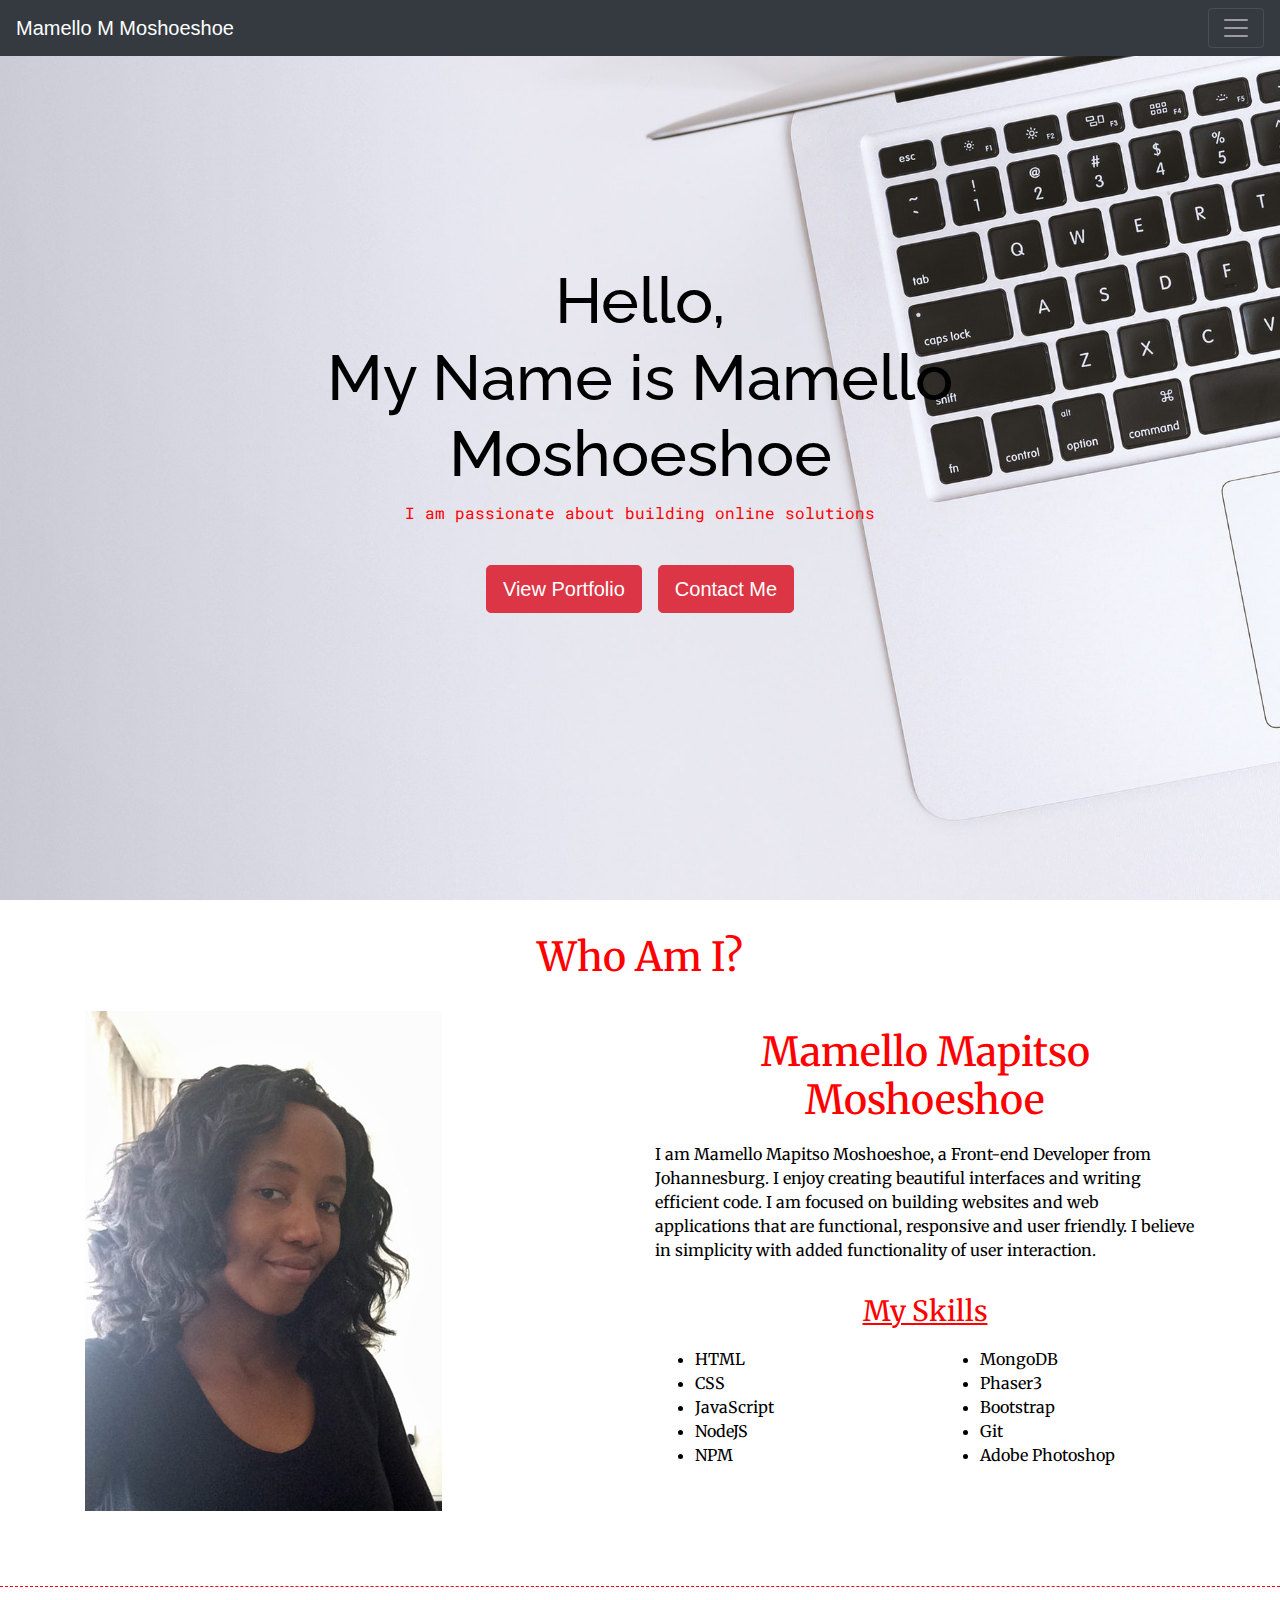
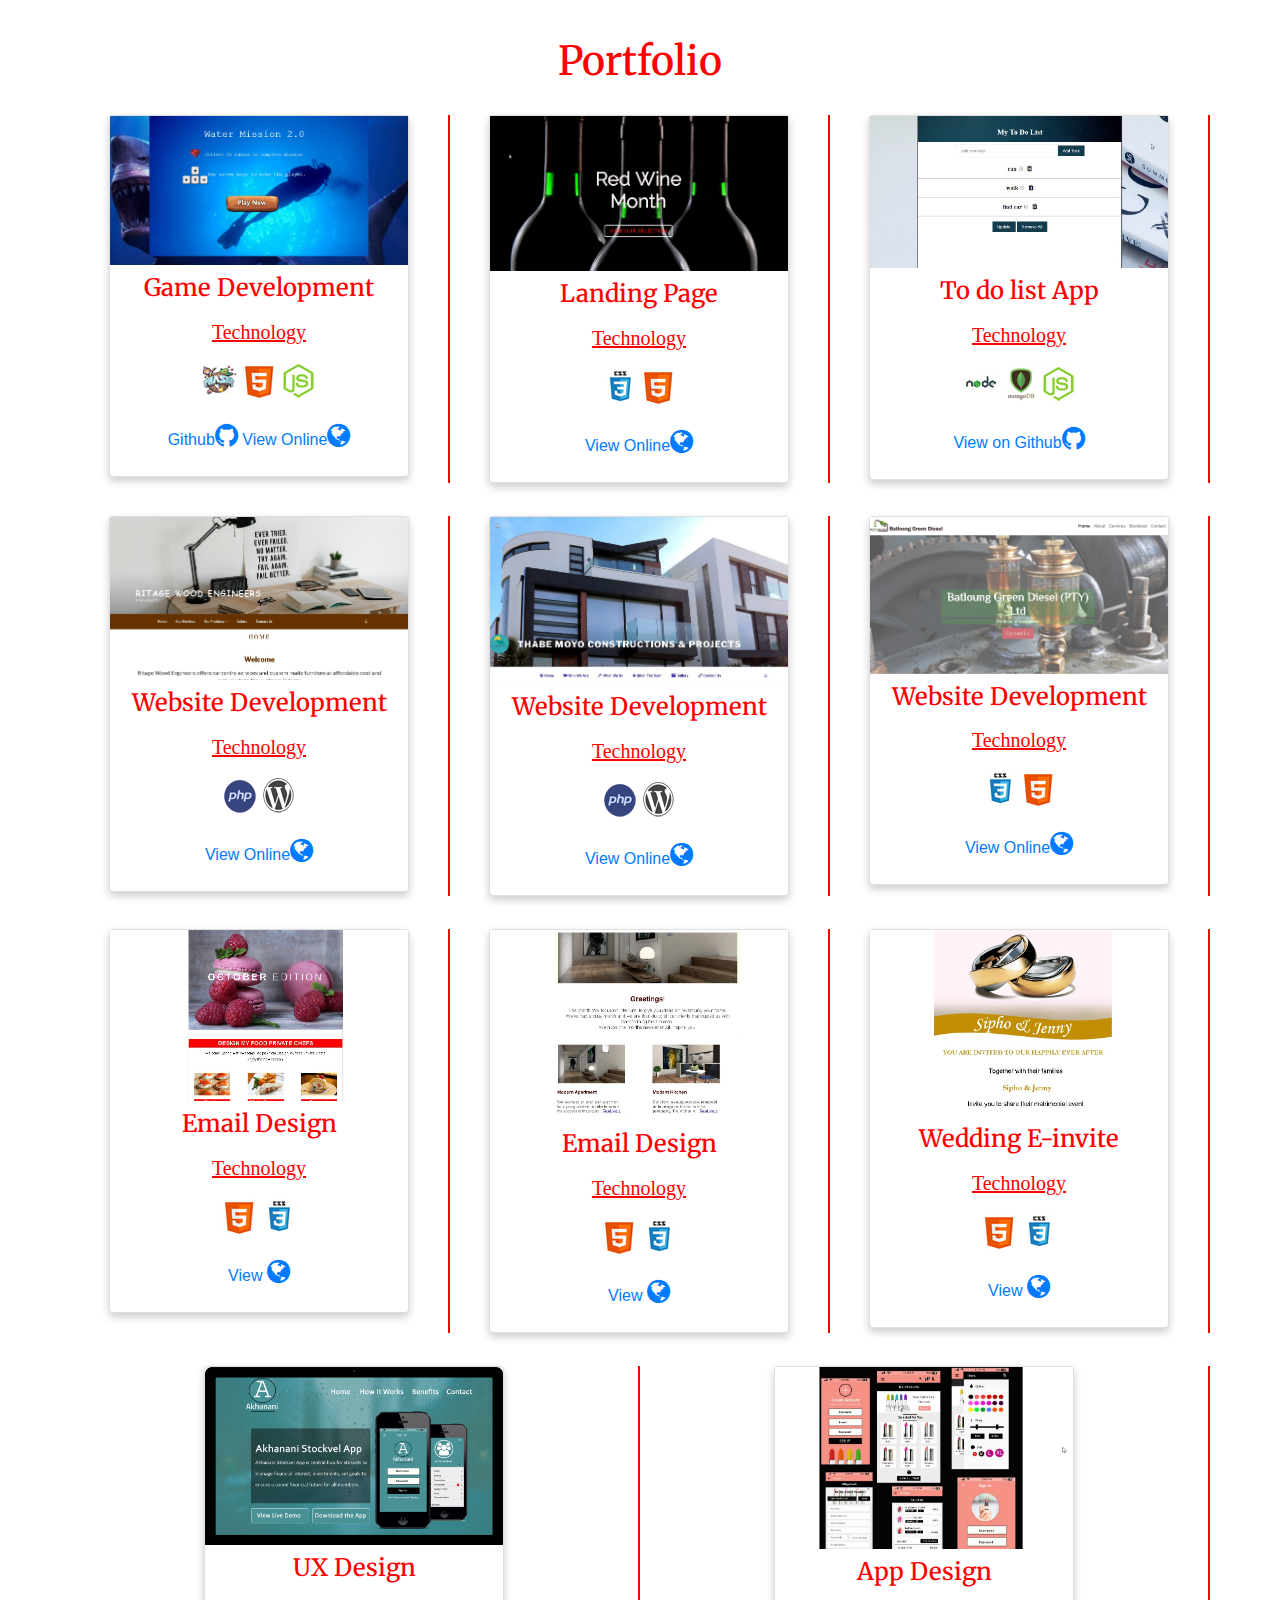
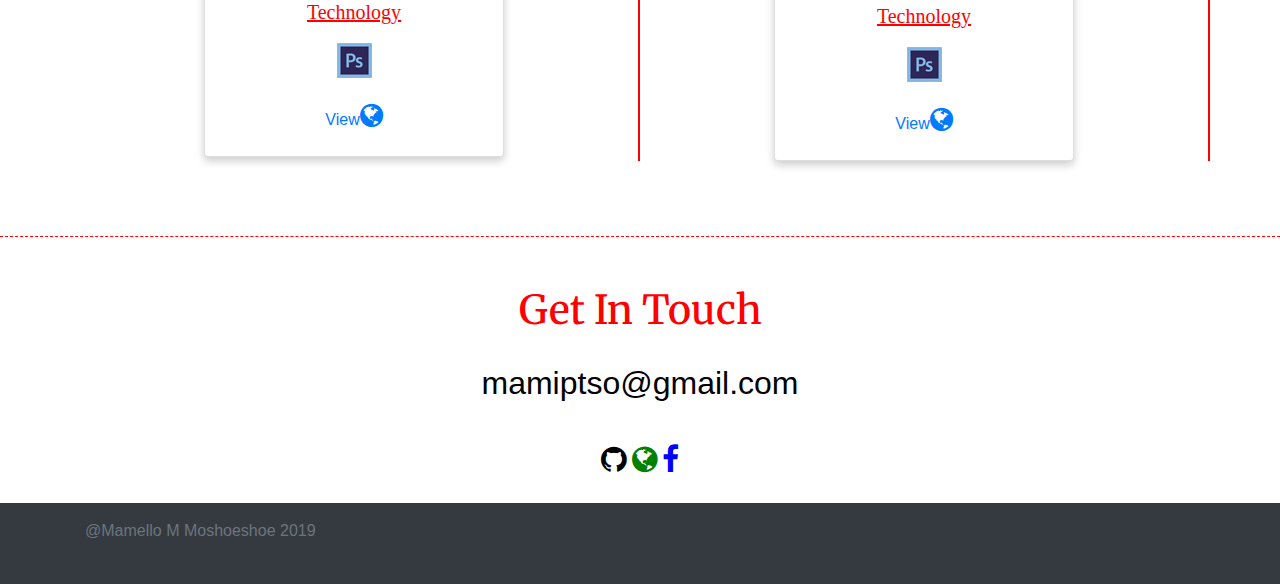
<file: index.html>
<!DOCTYPE html>
<head>
<title>Mapitso M Moshoeshoe Portfolio</title>
<link rel="stylesheet" type="text/css" href="style.css">
 <meta name="viewport" content="width=device-width, initial-scale=1">
      <!-- Bootstrap core CSS -->
<link rel="stylesheet" href="https://maxcdn.bootstrapcdn.com/bootstrap/4.1.3/css/bootstrap.min.css">
  <script src="https://ajax.googleapis.com/ajax/libs/jquery/3.3.1/jquery.min.js"></script>
  <script src="https://cdnjs.cloudflare.com/ajax/libs/popper.js/1.14.3/umd/popper.min.js"></script>
  <script src="https://maxcdn.bootstrapcdn.com/bootstrap/4.1.3/js/bootstrap.min.js"></script>
  <link rel="stylesheet" href="https://cdnjs.cloudflare.com/ajax/libs/font-awesome/4.7.0/css/font-awesome.min.css">
</head>
<body>
<!-- Fixed navbar -->
     <nav class="navbar  navbar-dark bg-dark fixed-top">
      <a class="navbar-brand nav justify-content-start" href="#">Mamello M Moshoeshoe</a>
      <button class="navbar-toggler" type="button" data-toggle="collapse" data-target="#navbarsExampleDefault" aria-controls="navbarsExampleDefault" aria-expanded="false" aria-label="Toggle navigation">
        <span class="navbar-toggler-icon"></span>
      </button>

      <div class="collapse navbar-collapse" id="navbarsExampleDefault">
        <ul class="nav justify-content-end flex-column">
          <li class="nav-item active">
            <a class="nav-link" href="#home">Home <span class="sr-only">(current)</span></a>
          </li>
          <li class="nav-item">
            <a class="nav-link" href="#about">About</a>
          </li>
          <li class="nav-item">
            <a class="nav-link" href="#portfolio">Portfolio</a>
          </li>
		<li class="nav-item">
            <a class="nav-link" href="#contact">Contact</a>
          </li>

        </ul>
       
      </div>
    </nav>
<section class="intro" id="home">
<div class="inner">
<div class="content" >
<h1>Hello, <br/> My Name is Mamello Moshoeshoe</h1>
<p>I am passionate about building online solutions</p>
<div class="d-inline-flex p-3 text-white">
<div class="p-2 d-md-flex"><a href ="#portfolio"><button type="button" class="btn btn-danger btn-lg">View Portfolio</button></a></div>
<div class="p-2 d-md-flex"><a href= "#contact"><button href="#contact" type="button" class="btn btn-danger btn-lg">Contact Me</button></a></div>
</div>
</div>
</div>
</section>
<div class="container" id="about">
<h1>Who Am I? </h1>
<div class="row">
<div class="col-md-6">
<img src="images/pic2.jpg">
</div>
<div class="col-md-6">
<h1>Mamello Mapitso Moshoeshoe</h1>
<p> I am Mamello Mapitso Moshoeshoe, a Front-end Developer from Johannesburg. I enjoy creating beautiful interfaces and writing efficient code. 
I am focused on building websites and web applications that are functional, responsive and user friendly. 
I believe in simplicity with added functionality of user interaction. </p>

<h3><u>My Skills</u></h3>
<div class="row">
<div class="col-md-6">
<ul>
<li>HTML</li>
<li>CSS</li>
<li>JavaScript</li>
<li>NodeJS</li>
<li>NPM</li>
</ul></div>
<div class="col-md-6">
<ul>
<li>MongoDB</li>
<li>Phaser3</li>
<li>Bootstrap</li>
<li>Git</li>
<li>Adobe Photoshop</li>
</ul></div>
</div>
</div>
</div>
</div>
<hr class="new">
<!---Portfolio-->
<div class="container" id="portfolio">
<h1>Portfolio</h1>
<div class="row">
<div class="col-md-4">
<div class="card">
  <img src="images/gameshot.jpg" style="width:100%">
  <h4>Game Development</h4>
 
<p style="color:red; font-family:serif; font-size: 20px;"><u>Technology</u></p>
  <div class="tech flex-column"  >
  <img src="icons/2/phaser.jpg" >
  <img src="icons/2/html1.jpg" >
  <img src="icons/2/js.jpg">

    </div>
  <div style="margin: 24px 0;">

 <a href="https://github.com/Mapitso15/Mapitso15.github.io/tree/master/Water-Mission-2.0-Game1" target="_blank">Github<i class="fa fa-github"></i></a> 
    <a href="https://mapitso15.github.io/Water-Mission-2.0-Game1" target="_blank">View Online<i class="fa fa-globe"></i></a>  
  </div>

</div></div>
<div class="col-md-4">
<div class="card">
  <img src="images/landing.jpg" style="width:100%">
  <h4>Landing Page</h4>
 
   <p style="color:red; font-family:serif; font-size: 20px;"><u>Technology</u></p>
  <div class="tech flex-column"  >
  <img src="icons/2/css.jpg" >
  <img src="icons/2/html1.jpg" >
 

    </div>
  <div style="margin: 24px 0;">
 <a href="landing-page2/index.html" target="_blank">View Online<i class="fa fa-globe"></i></a>  
   
  </div>

</div></div>
<div class="col-md-4">
<div class="card">
  <img src="images/todolist.jpg" style="width:100%">
  <h4>To do list App</h4>
  
 <p style="color:red; font-family:serif; font-size: 20px;"><u>Technology</u></p>
  <div class="tech flex-column"  >
  <img src="icons/2/nodejs.jpg" >
  <img src="icons/2/mongo1.jpg" >
  <img src="icons/2/js.jpg">

    </div>
  <div style="margin: 24px 0;">
  <a href="https://github.com/Mapitso15/Mapitso15.github.io/tree/master/todoappProjectF"target="_blank" >View on Github<i class="fa fa-github"></i></a> 
    
  </div>

</div></div>
</div>
<!---End of first section-->
<!---start of second section-->
<div class="row">
<div class="col-md-4">
<div class="card">
  <img src="images/ritagewood.jpg" style="width:100%">
  <h4>Website Development</h4>
 
 <p style="color:red; font-family:serif; font-size: 20px;"><u>Technology</u></p>
  <div class="tech flex-column"  >
  <img src="icons/2/php.png" >
  <img src="icons/2/wordpress.png" >

    </div>
  <div style="margin: 24px 0;">
    <a href="http://ritagewoodengineers.co.za" target="_blank">View Online<i class="fa fa-globe"></i></a>  
  </div>

</div></div>
<div class="col-md-4">
<div class="card">
  <img src="images/thabe.jpg" style="width:100%">
  <h4>Website Development</h4>
  
  
<p style="color:red; font-family:serif; font-size: 20px;"><u>Technology</u></p>
  <div class="tech flex-column"  >
 <img src="icons/2/php.png" >
  <img src="icons/2/wordpress.png" >

    </div>
  <div style="margin: 24px 0;">
   <a href="http://thabemconstruction.co.za/" target="_blank">View Online<i class="fa fa-globe"></i></a>  
    
  </div>

</div></div>
<div class="col-md-4">
<div class="card">
  <img src="images/batloung.jpg" style="width:100%">
  <h4>Website Development</h4>

<p style="color:red; font-family:serif; font-size: 20px;"><u>Technology</u></p>
  <div class="tech flex-column"  >
  <img src="icons/2/css.jpg" >
  <img src="icons/2/html1.jpg" >


    </div>
  <div style="margin: 24px 0;">
<a href="http://batlounggreendiesel.co.za" target="_blank">View Online<i class="fa fa-globe"></i></a>  
  </div>

</div></div>
</div>
<div class="row">
<div class="col-md-4">
<div class="card">
  <img src="images/designmyfood.jpg" style="width:100%">
  <h4>Email Design</h4>
 
<p style="color:red; font-family:serif; font-size: 20px;"><u>Technology</u></p>
  <div class="tech flex-column"  >
  <img src="icons/2/html1.jpg" >
  <img src="icons/2/css.jpg" >


    </div>
  <div style="margin: 24px 0;">
   <a href="Designmyfoode2/index.html" target="_blank">View <i class="fa fa-globe"></i></a>  
  </div>

</div></div>
<div class="col-md-4">
<div class="card">
  <img src="images/emailsshot.jpg" style="width:100%">
  <h4>Email Design</h4>
 
   <p style="color:red; font-family:serif; font-size: 20px;"><u>Technology</u></p>
  <div class="tech flex-column"  >
  <img src="icons/2/html1.jpg" >
  <img src="icons/2/css.jpg" >

    </div>
  <div style="margin: 24px 0;">
 <a href="Email3/index.html" target="_blank">View <i class="fa fa-globe"></i></a>  
   
  </div>

</div></div>
<div class="col-md-4">
<div class="card">
  <img src="images/wedding1.jpg"  style="width:100%">
  <h4>Wedding E-invite</h4>
  
 <p style="color:red; font-family:serif; font-size: 20px;"><u>Technology</u></p>
  <div class="tech flex-column"  >
  <img src="icons/2/html1.jpg" >
  <img src="icons/2/css.jpg" >
    </div>
  <div style="margin: 24px 0;">
  <a href="Wedding-invite/index.html" target="_blank">View <i class="fa fa-globe"></i></a>  
  
    
  </div>
</div>
</div>
</div>
<!---start of new section-->
<div class="row">
<div class="col-md-6" style="border-right: solid 2px red;">
<div class="card">
  <img src="images/pcd.png" style="width:100%">
  <h4>UX Design</h4>
 
<p style="color:red; font-family:serif; font-size: 20px;"><u>Technology</u></p>
  <div class="tech flex-column"  >
  <img src="icons/2/Photoshop.png" >
 

    </div>
  <div style="margin: 24px 0;">

    <a href="images/pcd.png" target="_blank">View<i class="fa fa-globe"></i></a>  
  </div>

</div></div>
<div class="col-md-6" style="border-right: solid 2px red;">
<div class="card">
  <img src="images/appshot2.jpg"  style="width:100%">
  <h4>App Design</h4>
 
   <p style="color:red; font-family:serif; font-size: 20px;"><u>Technology</u></p>
  <div class="tech flex-column"  >
  <img src="icons/2/Photoshop.png" >

    </div>
  <div style="margin: 24px 0;">
    <a href="images/appdesign.png" target="_blank">View<i class="fa fa-globe"></i></a>  
   
  </div>

</div></div>

</div>
</div>
<hr class="new">
<div class="container" id="contact">
<h1>Get In Touch </h1>

<h2 style="text-align: center; color: black; padding-bottom: 3%;">mamiptso@gmail.com</h2>
<div class="icons" style="text-align: center;">
<a href="https://github.com/Mapitso15/"><i class="fa fa-github" style="color: black; text-align: center; font-size: 30px;"></i></a> 
    <a href="#"><i class="fa fa-globe" style="color: green; text-align: center; font-size: 30px;"></i></a>  
	  <a href="#"><i class="fa fa-facebook" style="color: blue; text-align: center; font-size: 30px;"></i></a>  
</div>

</div>
<footer class="footer mt-auto py-3 footer-dark bg-dark">
  <div class="container">
    <span class="text-muted" style="color: white;">@Mamello M Moshoeshoe 2019</span>
  </div>
</footer>

</body>
</html>
</file>
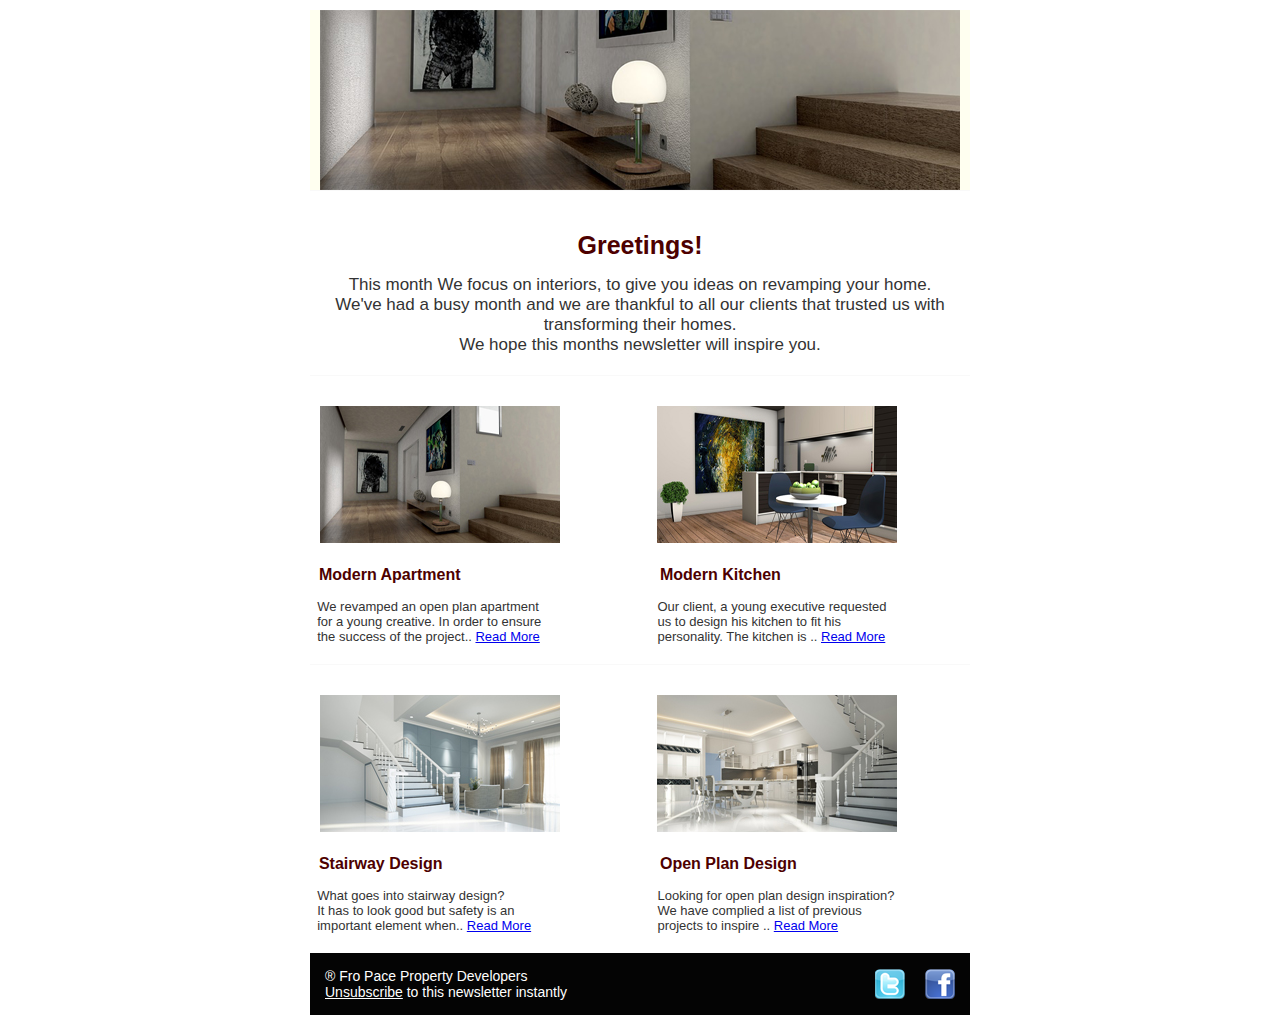
<file: Email3/index.html>
<!DOCTYPE html >
    <html>
        <head>
            <meta http-equiv="Content-Type" content="text/html; charset=utf-8"/>
            <meta name="viewport" content="width=device-width, initial-scale=1.0"/>
            <title>Fro Pace</title>
           
<style type="text/css">
	
    body {margin: 10px 0; padding: 0 10px; background: #ffffff; font-size: 13px;}
    table {border-collapse: collapse;}
    td {font-family: arial, sans-serif; color: #333333;}
</style>
<style type="text/css">
    @media only screen and (max-width: 480px) {
        body,table,td,p,a,li,blockquote {
        -webkit-text-size-adjust:none;
        }
        table {width: 100%;}
        .responsive-image img {
        height: auto;
        max-width: 100%;
        width: 100%;
        }
    }
</style>

        </head>
        <body>
		
	
            <table border="0" cellpadding="0" cellspacing="0" align="center" width="640">
   <tr>
    <td bgcolor="#fffff" style="font-size: 0; line-height: 0; padding: 0 10px 0 10px;" height="140" width="640" align="center" class="responsive-image">
        <img src="images/head5.png" alt="" />
    </td>
</tr>
<tr><td style="font-size: 0; line-height: 0;" height="1" bgcolor="#F9F9F9">&nbsp;</td></tr>
<tr><td style="font-size: 0; line-height: 0;" height="30">&nbsp;</td></tr>

	<tr>
    <td style="padding: 10px 10px 20px 10px;">
        <div style="font-weight: bold; color:#4d0000; font-size: 25px;text-align:center;">Greetings!</div>
        <br />
        <div style="text-align:center; font-color:#00000;font-size:17px;">
            This month We focus on interiors, to give you ideas on revamping your home.<br/>
            We've had a busy month and we are thankful to all our clients that trusted us with transforming their homes.<br/>
    We hope this months newsletter will inspire you.
        </div>
    </td>
</tr>
<tr><td style="font-size: 0; line-height: 0;" height="1" bgcolor="#F9F9F9">&nbsp;</td></tr>
<tr><td style="font-size: 0; line-height: 0;" height="30">&nbsp;</td></tr>
<tr>
    <td>
        <table border="0" cellpadding="0" cellspacing="0" align="left" width="49%">
            <tr>
                <td style="padding: 0 10px;" align="left" class="responsive-image">
                    <img src="images/pic1.jpg" width="240" alt="" />
                </td>
            </tr>
            <tr><td style="font-size: 0; line-height: 0;" height="20">&nbsp;</td></tr>
            <tr>
                <td>
                    <div style="font-weight: bold; font-size: 16px; color:#4d0000;">&nbsp;&nbsp;Modern Apartment</div><br/>
                    <div>&nbsp;
                        We revamped an open plan apartment <br/>&nbsp;&nbsp;for a young creative. In order to ensure<br/> 
                        &nbsp;&nbsp;the success of the project..&nbsp;<a href="#"  <br/>Read More</a>
                    </div>
                    
                </td>
            </tr>
            <tr><td style="font-size: 0; line-height: 0;" height="20">&nbsp;</td></tr>
        </table>
        <table border="0" cellpadding="0" cellspacing="0" align="right" width="49%">
            <tr>
                <td style="padding: 0 10px;" align="left" class="responsive-image">
                    <img src="images/pic4.jpg" width="240" alt="" />
                </td>
            </tr>
            <tr><td style="font-size: 0; line-height: 0;" height="20">&nbsp;</td></tr>
            <tr>
                <td>
                    
                    <div style="font-weight: bold; font-size: 16px; color: #4d0000;">&nbsp;&nbsp;&nbsp;Modern Kitchen</div><br/>
                    <div style="display:block;">
                        &nbsp;&nbsp;&nbsp;Our client, a young executive requested <br/>&nbsp;&nbsp;&nbsp;us to design his kitchen to fit his 
                       <br/>&nbsp;&nbsp;&nbsp;personality. The kitchen is ..&nbsp;<a href="#"  <br/>Read More</a>
                    </div>
                </td>
            </tr>
            <tr><td style="font-size: 0; line-height: 0;" height="20">&nbsp;</td></tr>
        </table>
    </td>
</tr>
<tr><td style="font-size: 0; line-height: 0;" height="1" bgcolor="#F9F9F9">&nbsp;</td></tr>
<tr><td style="font-size: 0; line-height: 0;" height="30">&nbsp;</td></tr>
<tr>
    <td>
        <table border="0" cellpadding="0" cellspacing="0" align="left" width="49%">
            <tr>
                <td style="padding: 0 10px;" align="left" class="responsive-image">
                    <img src="images/pic3.jpg" width="240" alt="" />
                </td>
            </tr>
            <tr><td style="font-size: 0; line-height: 0;" height="20">&nbsp;</td></tr>
            <tr>
                <td>
                    <div style="font-weight: bold; font-size: 16px; color: #4d0000;">&nbsp;&nbsp;Stairway Design</div><br/>
                    <div>&nbsp;
                        What goes into stairway design?<br/>&nbsp;&nbsp;It has to look good but 
                        safety is an <br/> &nbsp;&nbsp;important element when..&nbsp;<a href="#"  <br/>Read More</a>
                    </div>
                </td>
            </tr>
            <tr><td style="font-size: 0; line-height: 0;" height="20">&nbsp;</td></tr>
        </table>
        <table border="0" cellpadding="0" cellspacing="0" align="right" width="49%">
            <tr>
                <td style="padding: 0 10px;" align="left" class="responsive-image">
                    <img src="images/pic2.jpg" width="240" alt="" />
                </td>
            </tr>
            <tr><td style="font-size: 0; line-height: 0;" height="20">&nbsp;</td></tr>
            <tr>
               <td>
                    
                    <div style="font-weight: bold; font-size: 16px; color: #4d0000;">&nbsp;&nbsp;&nbsp;Open Plan Design</div><br/>
                    <div style="display:block;">
                        &nbsp;&nbsp;&nbsp;Looking for open plan design inspiration?  <br/>&nbsp;&nbsp;&nbsp;We have complied a list of previous
                       <br/>&nbsp;&nbsp;&nbsp;projects to inspire  ..&nbsp;<a href="#"  <br/>Read More</a>
                    </div>
                </td>
            </tr>
            <tr><td style="font-size: 0; line-height: 0;" height="20">&nbsp;</td></tr>
        </table>
    </td>
</tr>



 <tr>
  <td bgcolor="#040404" style="padding: 15px 15px 15px 15px;">
 <table border="0" cellpadding="0" cellspacing="0" width="100%">
 <tr>
  <td style="color: #ffffff; font-family: Arial, sans-serif; font-size: 14px;">
 &reg; Fro Pace Property Developers<br/>
 <a href="#" style="color: #ffffff;"><font color="#ffffff">Unsubscribe</font></a> to this newsletter instantly
</td>
  <td align="right">
 <table border="0" cellpadding="0" cellspacing="0">
  <tr>
   <td>
    <a href="#">
     <img src="images/twit.png" alt="Twitter" width="30" height="30" style="display: block;" border="0" />
    </a>
   </td>
   <td style="font-size: 0; line-height: 0;" width="20">&nbsp;</td>
   <td>
    <a href="#">
     <img src="images/fb1.png" alt="Facebook" width="30" height="30" style="display: block;" border="0" />
    </a>
   </td>
  </tr>
 </table>
</td>
 </tr>
</table>

        </body>
    </html>
</file>
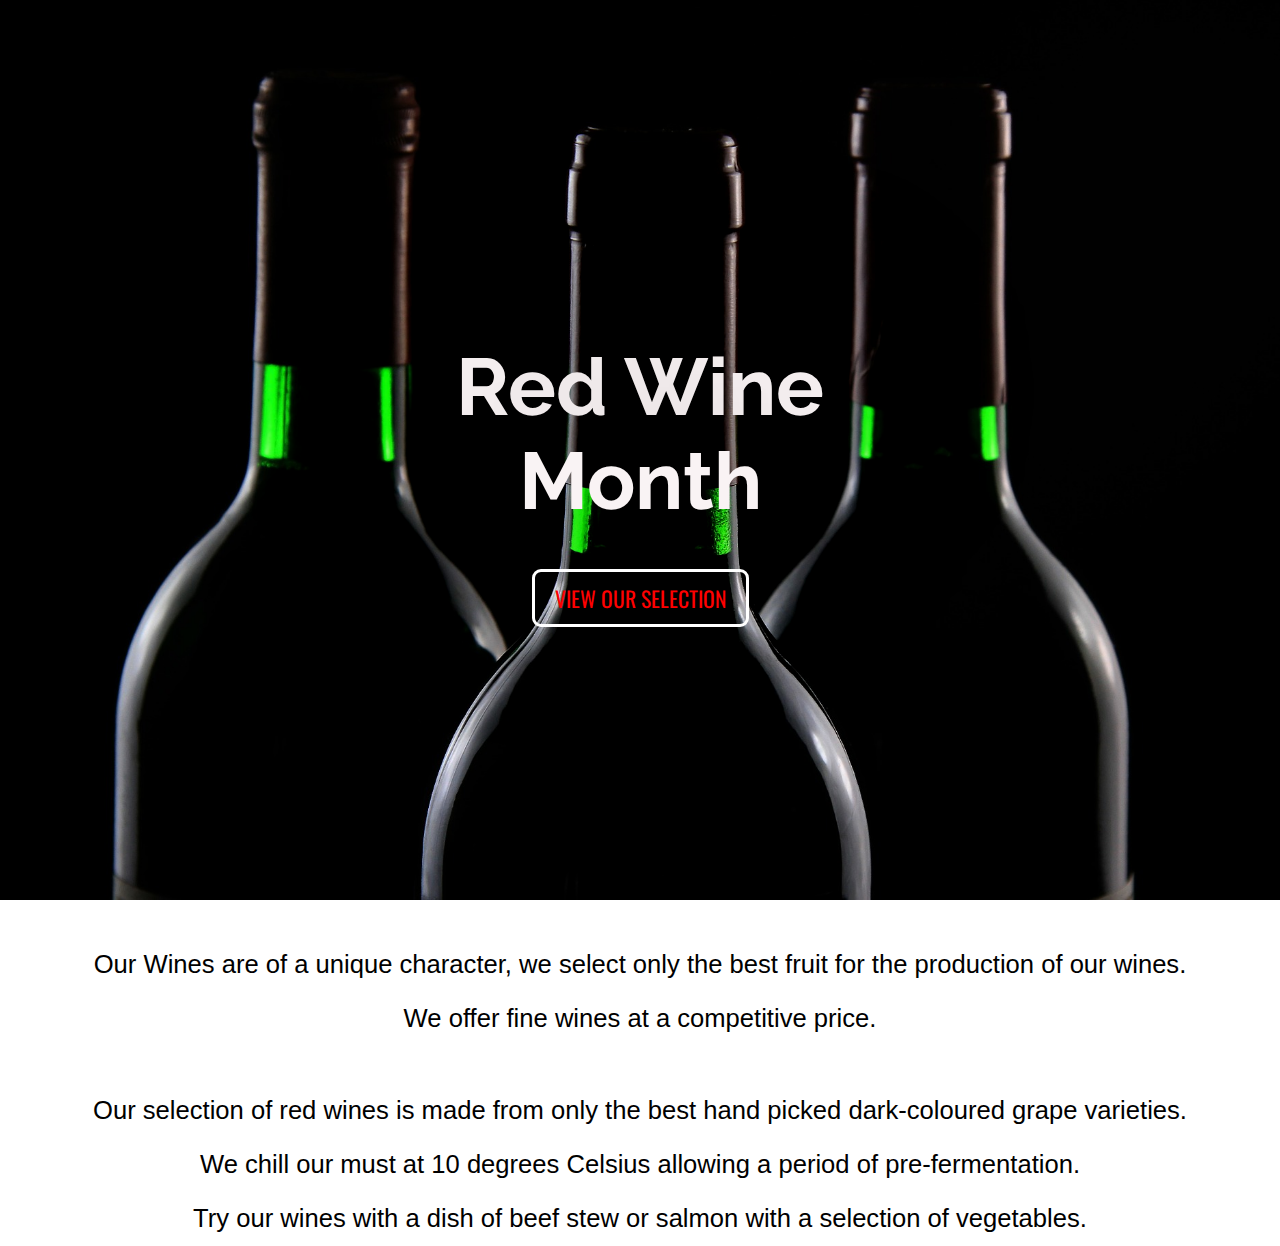
<file: landing-page2/index.html>
<!DOCTYPE html>
<head>
<title>Red Wine Month</title>
<link rel="stylesheet" type="text/css" href="style.css">
</head>
<body>
<section class="intro">
<div class="inner">
<div class="content">
<h1>Red Wine Month</h1>
<a class="btn" href="#">View Our Selection</a>
</div>
</div>
</section>
<p style="font-family:sans-serif; font-weight:500; align:center;"> Our Wines are of a unique character, we select only the best fruit for the production of our wines.<br/> We offer fine wines at a competitive price.</p>
<p>Our selection of red wines is made from only the best hand picked dark-coloured grape varieties.<br/> 
We chill our must at 10 degrees Celsius allowing a period of pre-fermentation.<br/>
Try our wines with a dish of beef stew or salmon with a selection of vegetables. </p>

</body>
</html>
</file>
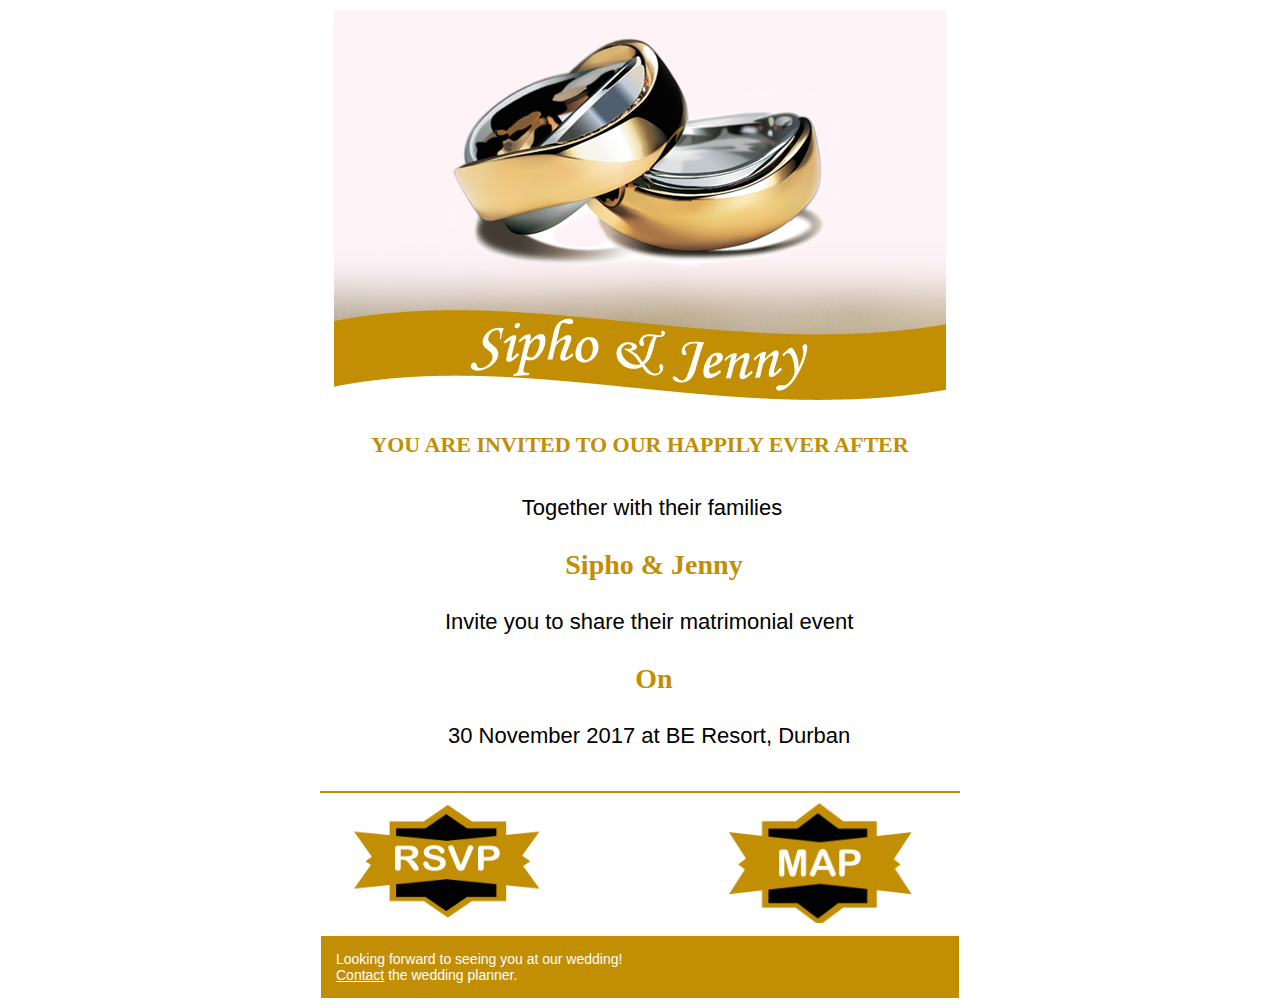
<file: Wedding-invite/index.html>
<!DOCTYPE html >
    <html>
        <head>
            <meta http-equiv="Content-Type" content="text/html; charset=utf-8"/>
            <meta name="viewport" content="width=device-width, initial-scale=1.0"/>
            <title>Sipho & Jenny Wedding Invite</title>
           
<style type="text/css">
    body {margin: 10px 0; padding: 0 10px; background: #ffffff; font-size: 13px;}
    table {border-collapse: collapse;}
    td {font-family: arial, sans-serif; color: #333333;}
</style>
<style type="text/css">
    @media only screen and (max-width: 480px) {
        body,table,td,p,a,li,blockquote {
        -webkit-text-size-adjust:none;
        }
        table {width: 100%;}
        .responsive-image img {
        height: auto;
        max-width: 100%;
        width: 100%;
        }
    }
</style>

        </head>
        <body>
		
		
            <table border="0" cellpadding="0" cellspacing="0" align="center" width="640">
   <tr>
    <td bgcolor="#fff" style="font-size: 0; line-height: 0; padding: 0 10px 0 10px;" height="140" align="center" class="responsive-image">
        <img src="images/header2.png" alt="" />
    </td>
</tr>

<tr><td style="font-size: 0; color:#000; line-height: 0;" height="20">&nbsp;</td></tr>

	<tr>
    <td style="padding: 10px 10px 20px 10px; " width:"630" >
        <div style="font-weight: bold;font-family:garamond; font-size: 22px; color:#c28e03; text-align: center;">YOU ARE INVITED TO OUR HAPPILY EVER AFTER</div>
        <br />
        <div style = "font-size:22px; text-align: center;color:#c28e03;">
         <p style="color:black;font-family:sans-serif;">&nbsp;  &nbsp; Together with their families <br/></p>
         <p style="font-size:28px; font-family:garamond;"><b>&nbsp;  &nbsp; Sipho & Jenny<br/></b></p>
         <p style="color:black;font-family:sans-serif;">&nbsp;&nbsp;   Invite you to share their matrimonial event<br/></p>
         <p style="font-size:28px; font-family:garamond;"> <b>&nbsp;&nbsp;&nbsp;  On<br/></b></p>
          <p style="color:black;font-family:sans-serif;"> &nbsp; &nbsp;30 November 2017 at BE Resort, Durban</p>
        </div>
    </td>
</tr>
<tr><td style="font-size: 0; line-height: 0;border-right:2px solid #c28e03; border-left:2px solid #c28e03;" width="640" height="2" bgcolor="#c28e03">&nbsp;</td></tr>

<tr>
    <td>
        <table border="0" cellpadding="30px" cellspacing="4" align="left" width="49%">
            <tr>

               <a href="#"> <td style="padding: 10px 30px;" align="left" class="responsive-image">
                    <img src="images/RSVP2.png" width="191"height="120" alt="" /></a>
                </td>
            </tr>
          
        </table>
        <table border="0" border-color:"#c28e03" cellpadding="30px" cellspacing="4" width="49%">
            <tr>

                <a href="#"> <td style="padding: 10px 30px;" align="right" class="responsive-image">
                    <img src="images/map2.png" width="191" height="120"alt="" /></a>
                </td>
            </tr>
            
            </tr>
            
        </table>
    </td>
</tr>
 <tr>
  <td bgcolor="#c28e03" style="padding: 15px 15px 15px 15px;">
 <table border="0" cellpadding="0" cellspacing="0" width="80%">
 <tr>
  <td style="color: #ffffff; font-family: Arial, sans-serif; font-size: 14px;">
 Looking forward to seeing you at our wedding!<br/>
 <a href="#" style="color: #ffffff;"><font color="#ffffff">Contact</font></a> the wedding planner.
</td>
  <td align="right">
 <table border="0" cellpadding="0" cellspacing="0">
  
 </table>
</td>
 </tr>
</table>

        </body>
    </html>
</file>
<file: style.css>
@import url('https://fonts.googleapis.com/css?family=Raleway');
@import url('https://fonts.googleapis.com/css?family=Oswald');
@import url('https://fonts.googleapis.com/css?family=Merriweather');
@import url('https://fonts.googleapis.com/css?family=Roboto+Mono');

html, body{
margin:0;
padding:0;
height:100%;
width:100%;
}
.intro{
height:100%;
width:100%;
margin:auto;
background: url(images/px.jpg) no-repeat 50% 50%;
display:table;
top:0;
background-size:cover;
}
.intro .inner{
display:table-cell;
vertical-align:middle;
width:100%;
max-width:none;

}
.content{
max-width:50%;
margin:0 auto;
text-align:center;
}
.content h1{
font-family:'Raleway', sans-serif;
color:black;
/*text-shadow: 0px 0px 300px #000;*/
font-size:400%;
}

.content p{
	color: red;
	font-family: 'Roboto Mono', monospace;
	
}
.container{
	padding-bottom: 2%;
}
.container h1{
 text-align: center;
color: red; 
padding-top: 3%;
padding-bottom: 2%;
font-family: 'Merriweather', serif;
	
}

ul li {
font-family: 'Merriweather', serif;
color: black;
}

.col-md-6 h1{
text-align: center;
color: red; 
padding-top: 3%;
padding-bottom: 2%;
font-family: 'Merriweather', serif;
	
}

.col-md-6 h3{
text-align: center;
color: red; 
padding-top: 3%;
padding-bottom: 2%;
font-family: 'Merriweather', serif;
	
}

p{
font-family: 'Merriweather', serif;
color: black;
}


.container h4{
 text-align: center;
color: red; 
padding-top: 3%;
padding-bottom: 2%;
font-family: 'Merriweather', serif;
	
}

.container h3{
 text-align: center;
color: red; 
padding-top: 3%;
padding-bottom: 2%;
font-family: 'Merriweather', serif;
	
}
.col-md-4{
	border-right: solid 2px red;
}



hr.new {
	
  border-top: 1px dashed red;
}

.card {
  box-shadow: 0 4px 8px 0 rgba(0, 0, 0, 0.2);
  max-width: 300px;
  margin: auto;
  text-align: center;
  font-family: arial;
}

.card .fa{
	font-size: 27px;
}

.card button {
  border: none;
  outline: 0;
  padding: 12px;
  color: white;
  background-color: #000;
  text-align: center;
  cursor: pointer;
  width: 100%;
  font-size: 18px;
}

.card button:hover {
  opacity: 0.7;
}
.row {
	padding-bottom: 3%;
}

.footer{
	color: white;
	
}

@media screen and (max-width:768px){
.content h1 {
font-size:250%;
}
.btn{
font-size:110%;
padding:7px 15px;
}
p{ 
font-size:100%;
line-heght:160%;
}
}
</file>
<file: landing-page2/style.css>
@import url('https://fonts.googleapis.com/css?family=Raleway');
@import url('https://fonts.googleapis.com/css?family=Oswald');

html, body{
margin:0;
padding:0;
height:100%;
width:100%;
}
.intro{
height:100%;
width:100%;
margin:auto;
background: url(images/backimage.jpg) no-repeat 50% 50%;
display:table;
top:0;
background-size:cover;
}
.intro .inner{
display:table-cell;
vertical-align:middle;
width:100%;
max-width:none;

}
.content{
max-width:500px;
margin:0 auto;
text-align:center;
}
.content h1{
font-family:'Raleway', sans-serif;
color:#F9F3F4;
text-shadow: 0px 0px 300px #000;
font-size:500%;
}
.btn{
border-radius:9px;
font-family: 'Oswald',sans-serif;
color: red;
font-size:135%;
padding:10px 20px;
border: solid #fff 3px;
text-transform: uppercase;
text-decoration:none;
}
.btn:hover{
color:#fff;
border: solid red 3px;
}
p{
font-size:160%;
line-height:210%;
text-align:center;
margin:3%;
font-family: sans-serif;

}
@media screen and (max-width:768px){
.content h1 {
font-size:250%;
}
.btn{
font-size:110%;
padding:7px 15px;
}
p{ 
font-size:100%;
line-heght:160%;
}
}
</file>
